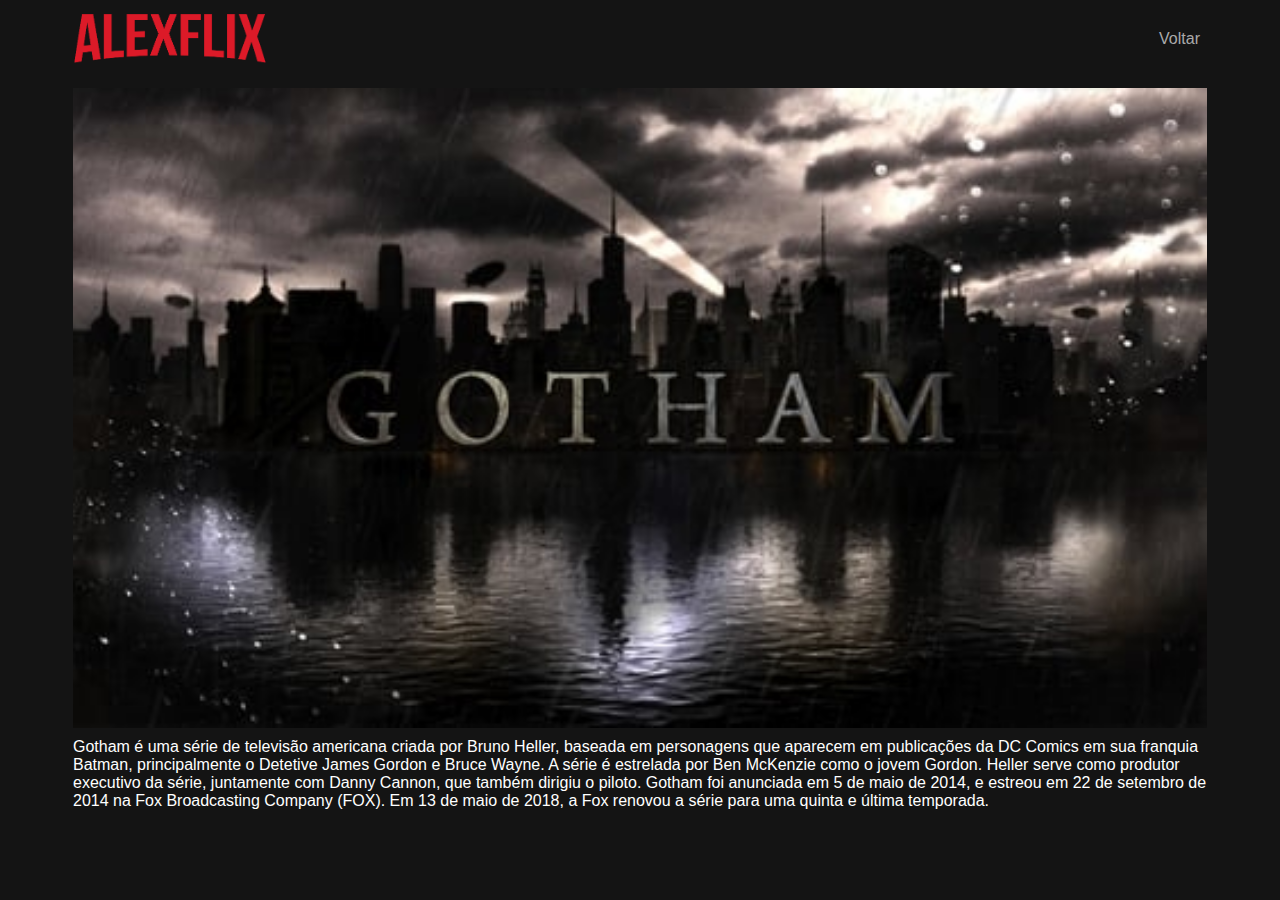
<file: resumo.html>
<!DOCTYPE html>
<html lang="en">
<head>
    <meta charset="UTF-8">
    <meta name="viewport" content="width=device-width, initial-scale=1.0">
    <link rel="stylesheet" href="./style/main.css">
    <link rel="stylesheet" href="/style/resumo.css">

    <!--Responsividade-->
    <link rel="stylesheet" href="/style/responsive.css">
    <title>Resumo</title>
</head>
<body>
    <header>
        <div class="container">
            <img src="/img/alexflix.png" alt="logo">
            <nav>
                <a href="index.html">Voltar</a>
            </nav>
        </div>
    </header>
    <section>
        <article>
            <img class="imagem_resumo" src="/img/gotham_capa.jpg" alt="imagem_gotham">
            <p>
                Gotham é uma série de televisão americana criada por Bruno Heller, baseada em personagens que aparecem em publicações da DC Comics em sua franquia Batman, principalmente o Detetive James Gordon e Bruce Wayne. A série é estrelada por Ben McKenzie como o jovem Gordon. Heller serve como produtor executivo da série, juntamente com Danny Cannon, que também dirigiu o piloto. Gotham foi anunciada em 5 de maio de 2014, e estreou em 22 de setembro de 2014 na Fox Broadcasting Company (FOX). Em 13 de maio de 2018, a Fox renovou a série para uma quinta e última temporada.
            </p>
        </article>
    </section>
</body>
</html>
</file>
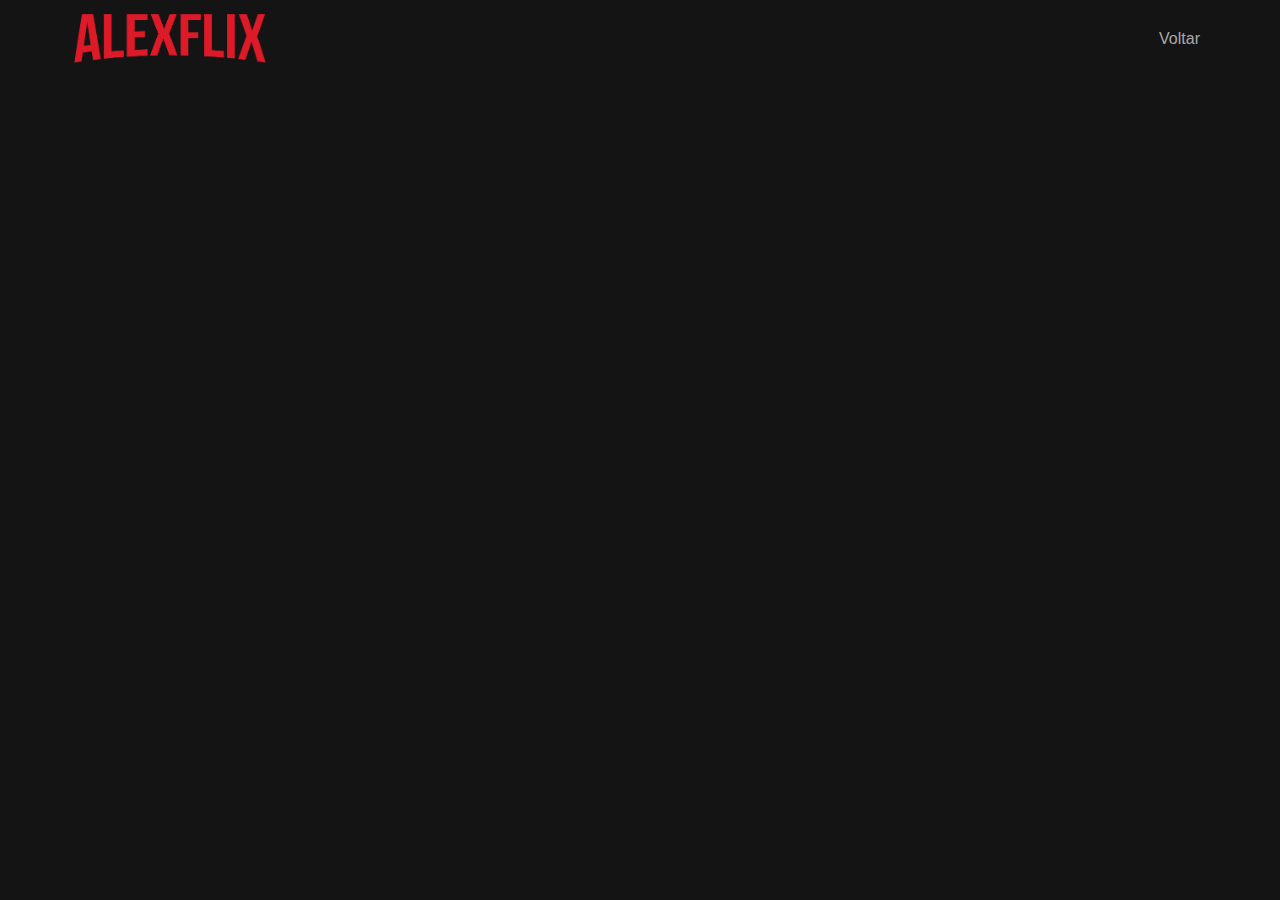
<file: video.html>
<!DOCTYPE html>
<html lang="en">
<head>
    <meta charset="UTF-8">
    <meta name="viewport" content="width=device-width, initial-scale=1.0">
    <link rel="stylesheet" href="/style/video.css">
    <link rel="stylesheet" href="/style/main.css">
    <link rel="stylesheet" href="/style/resumo.css">
    <title>Document</title>
</head>
<body>
    <header>
        <div class="container">
            <img src="/img/alexflix.png" alt="logo">
            <nav>
                <a href="index.html">Voltar</a>
            </nav>
        </div>
    </header>
    <div class="video">
        <iframe allowfullscreen="" frameborder="0" height="315" src="http://www.youtube.com/embed/VwOPA2upeCA" width="420"></iframe>
    </div>
</body>
</html>
</file>
<file: style/main.css>
:root {
    --vermelho: #E50914;
    --preta: #141414;
}

* {
    margin: 0;
    padding: 0;
    box-sizing: border-box;
}

/*Base do estilo*/
body {
    background: var(--preta);
    font-family: 'Arial', Times, serif;
    color: white;
}

header {
    margin-bottom: 5px;
}

header .container {
    display: flex;
    flex-direction: row;
    align-items: center;
    justify-content: space-between;
}

header nav a {
    text-decoration: none;
    color: #AAA;
    margin-right: 10px;
}

header nav a:hover {
    color: #fff;
}

/*Filmes*/
.filme-principal {
    font-size: 16px;
    background: linear-gradient(rgba(0,0,0,.50), rgba(0,0,0,.50)100%), url(../img/gotham_3.jpg);

    height: 500px;
    background-size:cover;

    display: flex;
    flex-direction: column;
    justify-content: center;
    align-items: flex-start;    
}

.filme-principal .descricao {
    margin-top: 10px;
    margin-bottom: 40px;
}

.titulo {
    margin-top: 15%;
    font-size: 40px;
    font-family: 'Times New Roman', Times, serif;
    text-transform: uppercase;
}

.botao {
    background-color: rgba(0,0,0,.50);
    border: none;
    color: white;
    padding: 15px 30px;
    margin-right: 15px;
    font-size: 12px;
    cursor: pointer;
    transition: .3s ease all;
}

.botao:hover {
    background-color: white;
    color: black;
}

.botao i {
    margin-right: 8px;
}

.container {
    margin-left: 20px;
}

.filme-principal .container {
    width: 70%;
}

/*Tamanho e altura das imagens*/

.box-filme {
    height: 100%;
    width: 100%;
    display: block;
}

.carrosel-filmes {
    margin-top: 5px;
}

.container img {
    width: 200px;
    height: 58px;
}
</file>
<file: style/resumo.css>
header {
    margin: 10px;
}

section {
    font-size: 1rem;
    margin-top: 40px;
    margin: 10px;
}

article {
    display: flex;
    flex-direction: column;
    align-items: center;
    justify-content: space-around;
    height: 600px;
}

article img {
    width: 90%;
    margin: 10px;
}

p {
    width: 90%;
}

.container {
    margin-left: 60px;
    margin-right: 60px;
}
</file>
<file: style/responsive.css>
@media screen and (max-width: 700px) {
    header .container {
        display: flex;
        flex-direction: column;
    }

    .botao {
        margin-top: 5px;
        width: 190px;
    }
}

@media screen and (min-width: 1000px) {
    .descricao {
        width: 50%;
    }
}
</file>
<file: style/video.css>
.video {
    display: flex;
    justify-content: center;
    align-items: center;
    height: 400px;
}
</file>
